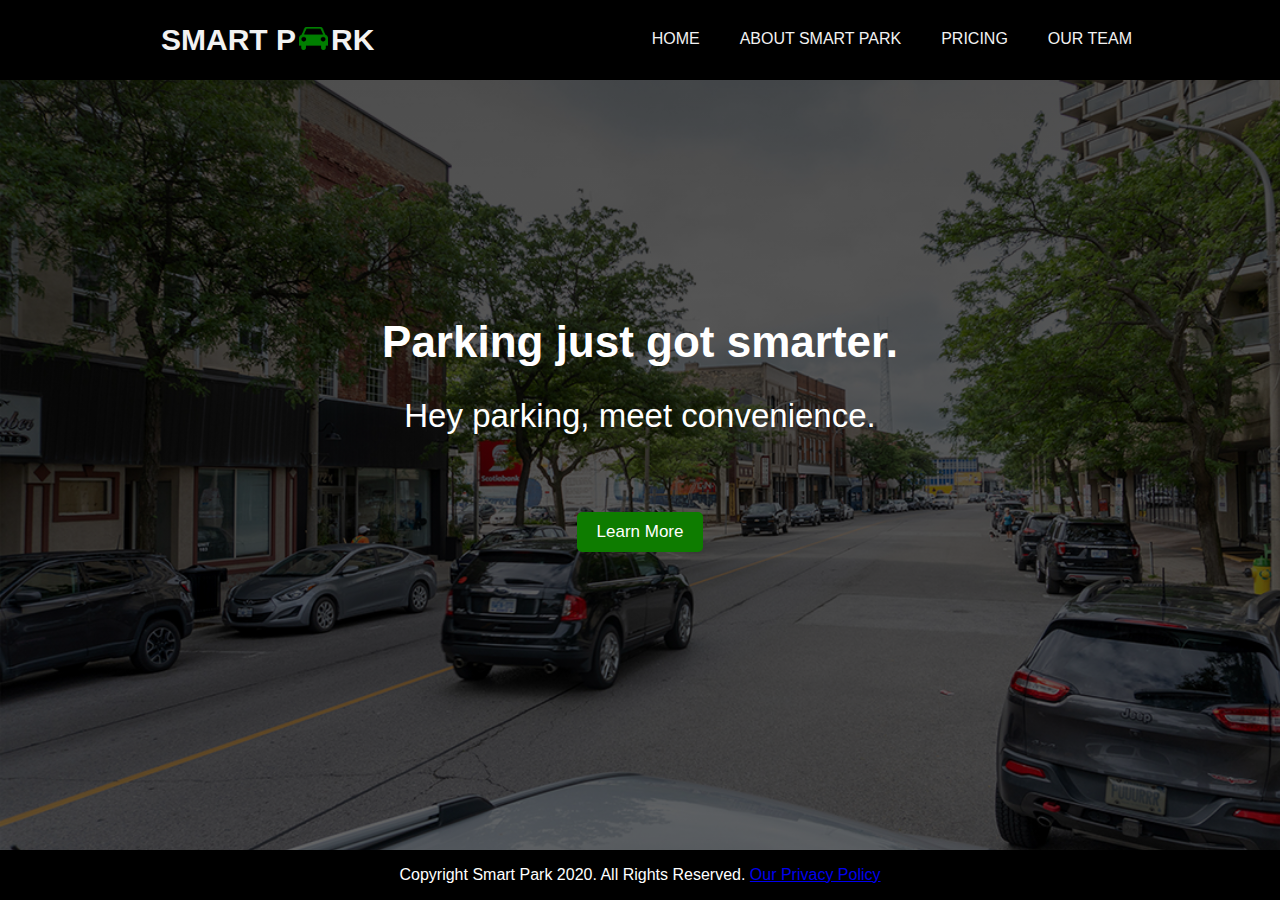
<file: index.html>
<html>

    <head>
        <title>Smart Park</title>
        <link rel="icon" href="REALPNGCAR.png">
        <link rel="stylesheet" type="text/css" href="style.css">

    </head>
    
     <body>

        <div class="nav">
            <div class="container">
                <div id=logo class="logo">
                </div>
                <div id="options" class="options">
                    </div>
            </div>
        </div>


        <div class="text" style="top:35%;">
            <h1>Parking just got smarter.</h1>
            <h2 style="font-weight:300;">Hey parking, meet convenience.</h2>
            <a href="about.html" class="button"><span>Learn More</span></a>
        </div>
         
        <div class="copyright">

            <p>Copyright Smart Park 2020. All Rights Reserved. <a href="privacy.html">Our Privacy Policy</a></p>

         </div>        


        <script src="main.js"></script>
    </body>
</html>
</file>
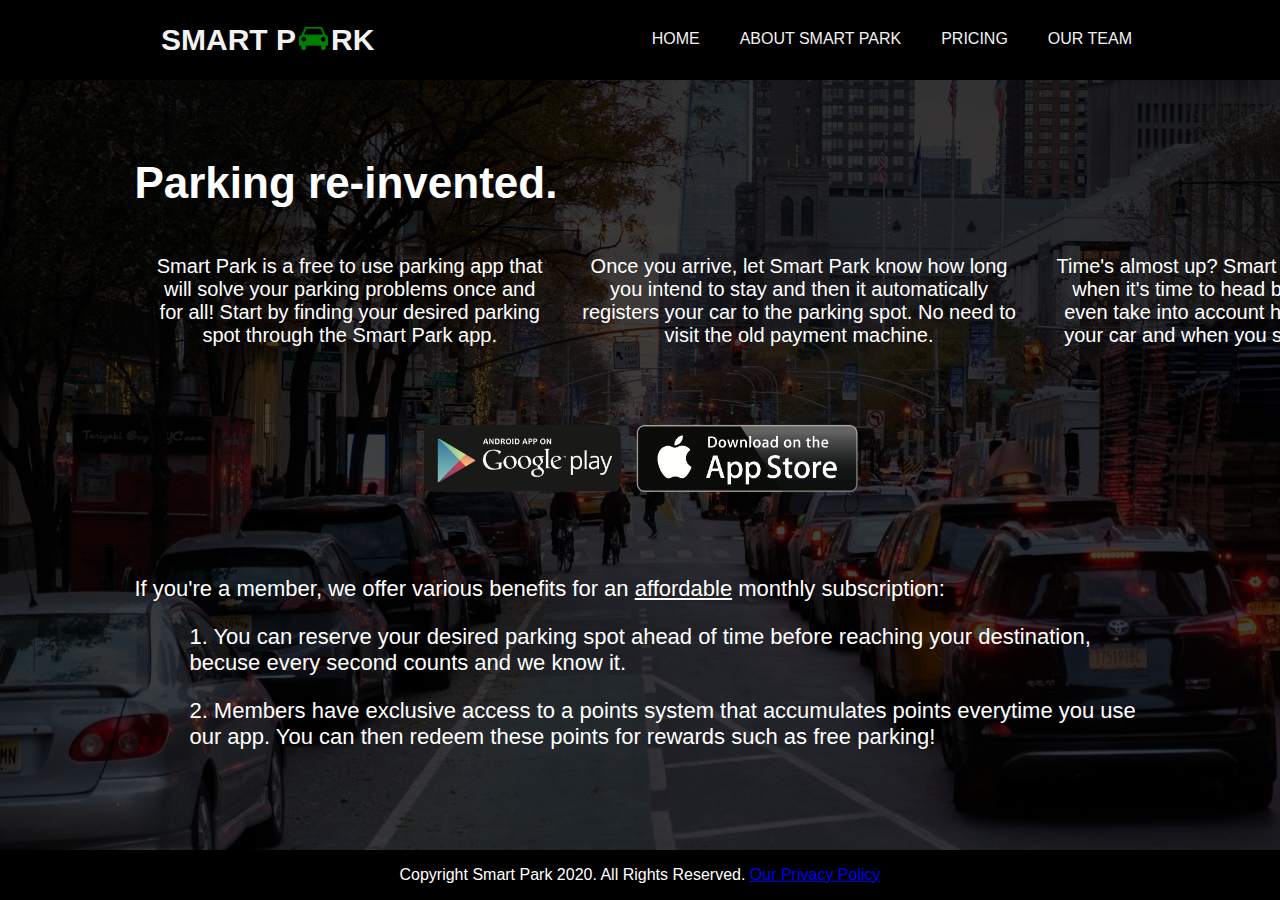
<file: about.html>
<html>

    <head>
        <title>Smart Park</title>
        <link rel="icon" href="REALPNGCAR.png">

        <link rel="stylesheet" type="text/css" href="style.css">

    </head>

    <style>
        body{
            background-image: 
            linear-gradient(0deg, rgba(0,0,0,0.7), rgba(0,0,0,0.8)),
            url("parking7.jpeg");
            background-repeat: no-repeat; 
            background-size: cover;
   
    } 
    </style>
    
     <body>

        <div class="nav">
            <div class="container">
                <div id=logo class="logo">
                </div>
                <div id="options" class="options">
                    </div>
            </div>
        </div>

        <div class="text">
            <div class="about">
                <div class="header">
                    <h1>Parking re-invented.</h1>
                </div>
                <div class="about" style="width:100%;">
                    <table>
                        <th>Smart Park is a <b>free</b> to use parking app that will solve your parking problems once and for all! Start by finding your desired parking spot through the Smart Park app.</th>

                        <th>Once you arrive, let Smart Park know how long you intend to stay and then it <b>automatically registers</b> your car to the parking spot. No need to visit the old payment machine.</th>

                        <th>Time's almost up? Smart Park will <b>remind</b> you when it's time to head back to the car, and even take into account how far you are from your car and when you should start walking.</th>
                    </table>
                </div>

                <img src="apple_store.png" alt="Apple store picture" width="440" height="70" class="about_img">
                
                <p>If you're a member, we offer various <b>benefits</b> for an <b><u>affordable</u> monthly subscription:</b></p>
                <p style="margin-left: 55px;">1. You can <b>reserve</b> your desired parking spot ahead of time <b>before</b> reaching your destination, becuse every second counts and we know it.</p>
                <p style="margin-left: 55px;">2. Members have <b>exclusive</b> access to a points system that accumulates points everytime you use our app. You can then redeem these points for <b>rewards such as free parking!</b></p>
                
            </div>
        </div>
        <div class="copyright">

            <p>Copyright Smart Park 2020. All Rights Reserved. <a href="privacy.html">Our Privacy Policy</a></p>

         </div>

        <script src="main.js"></script>
    </body>
</html>
</file>
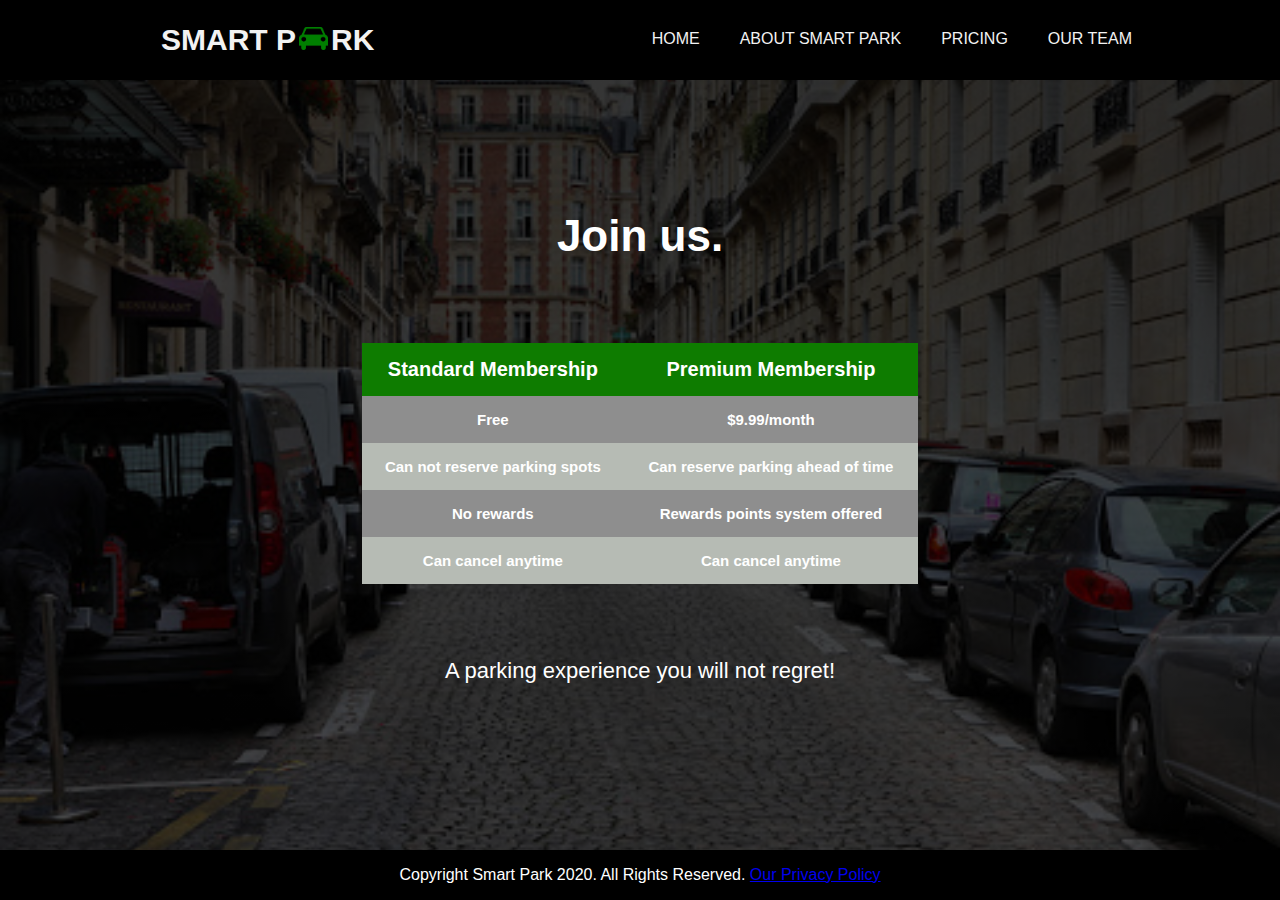
<file: pricing.html>
<html>

    <head>
        <title>Smart Park</title>
        <link rel="icon" href="REALPNGCAR.png">

        <link rel="stylesheet" type="text/css" href="style.css">

    </head>

    <style>
        body{
            background-image: 
            linear-gradient(0deg, rgba(0,0,0,0.7), rgba(0,0,0,0.8)),
            url("parking9.jpeg");
            background-repeat: no-repeat; 
            background-size: cover;
   
    } 
    </style>
    
     <body>

        <div class="nav">
            <div class="container">
                <div id=logo class="logo">
                </div>
                <div id="options" class="options">
                    </div>
            </div>
        </div>

        <div class="text" style="top:23%">
            <div class="about">
                <h1 style="text-align: center;">Join us.</h1>
                <br>
                <br>
                <div class="pricing">
                        <table class="center" style="font-weight: bold;"> 
                                <tr>
                                    <th style="font-weight: bold;">Standard Membership</th>
                                    <th style="font-weight: bold;">Premium Membership</th>
                                </tr>
                                <tr>
                                    <td>Free</td>
                                    <td>$9.99/month</td>
                                </tr>
                                <tr>
                                    <td>Can not reserve parking spots</td>
                                    <td>Can reserve parking ahead of time</td>
                                </tr>
                                <tr>
                                    <td>No rewards</td>
                                    <td>Rewards points system offered</td>
                                </tr>
                                <tr>
                                    <td>Can cancel anytime</td>
                                    <td>Can cancel anytime</td>
                                </tr>
                        </table>
                        
                        <br>
                        <br>
                        <p style="text-align: center;"><b>A parking experience you will not regret!</b></p>
                    </div>
            </div>
        </div>
        <div class="copyright">

            <p>Copyright Smart Park 2020. All Rights Reserved. <a href="privacy.html">Our Privacy Policy</a></p>


         </div>

        <script src="main.js"></script>
    </body>
</html>
</file>
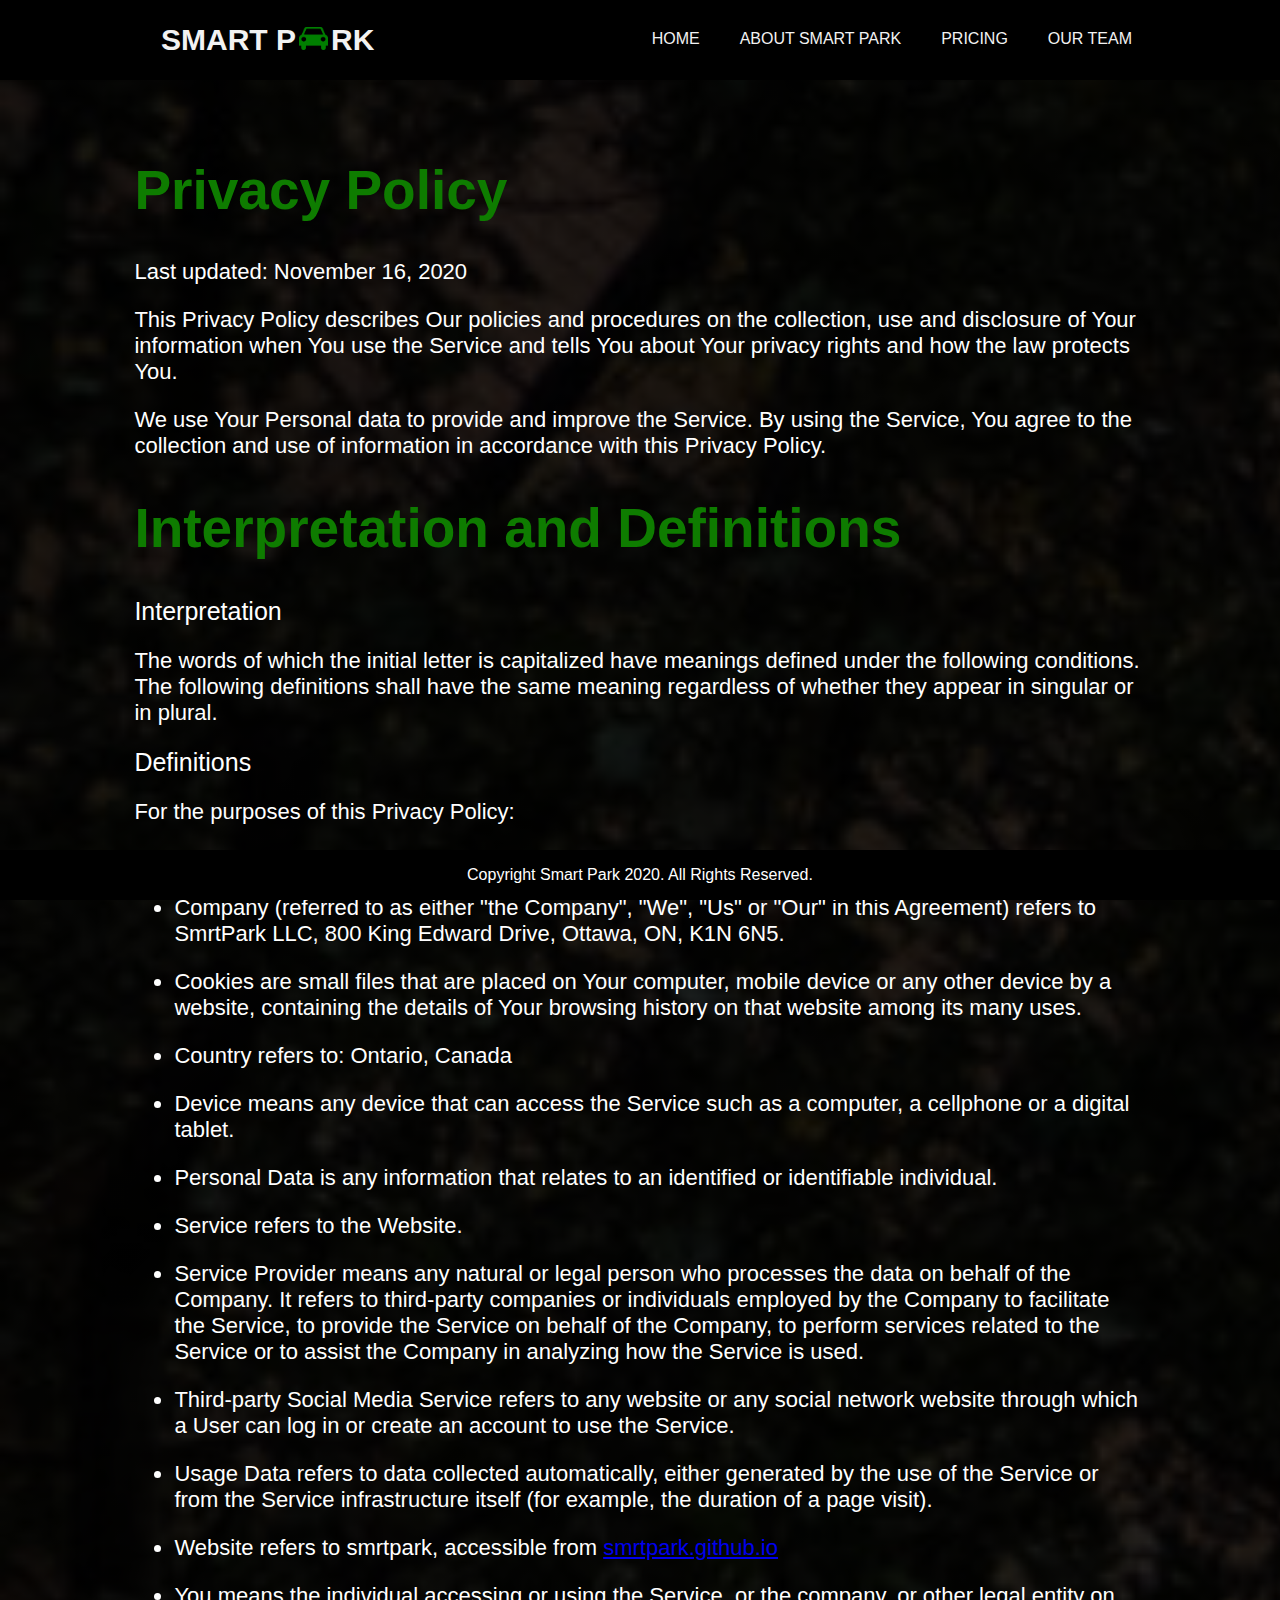
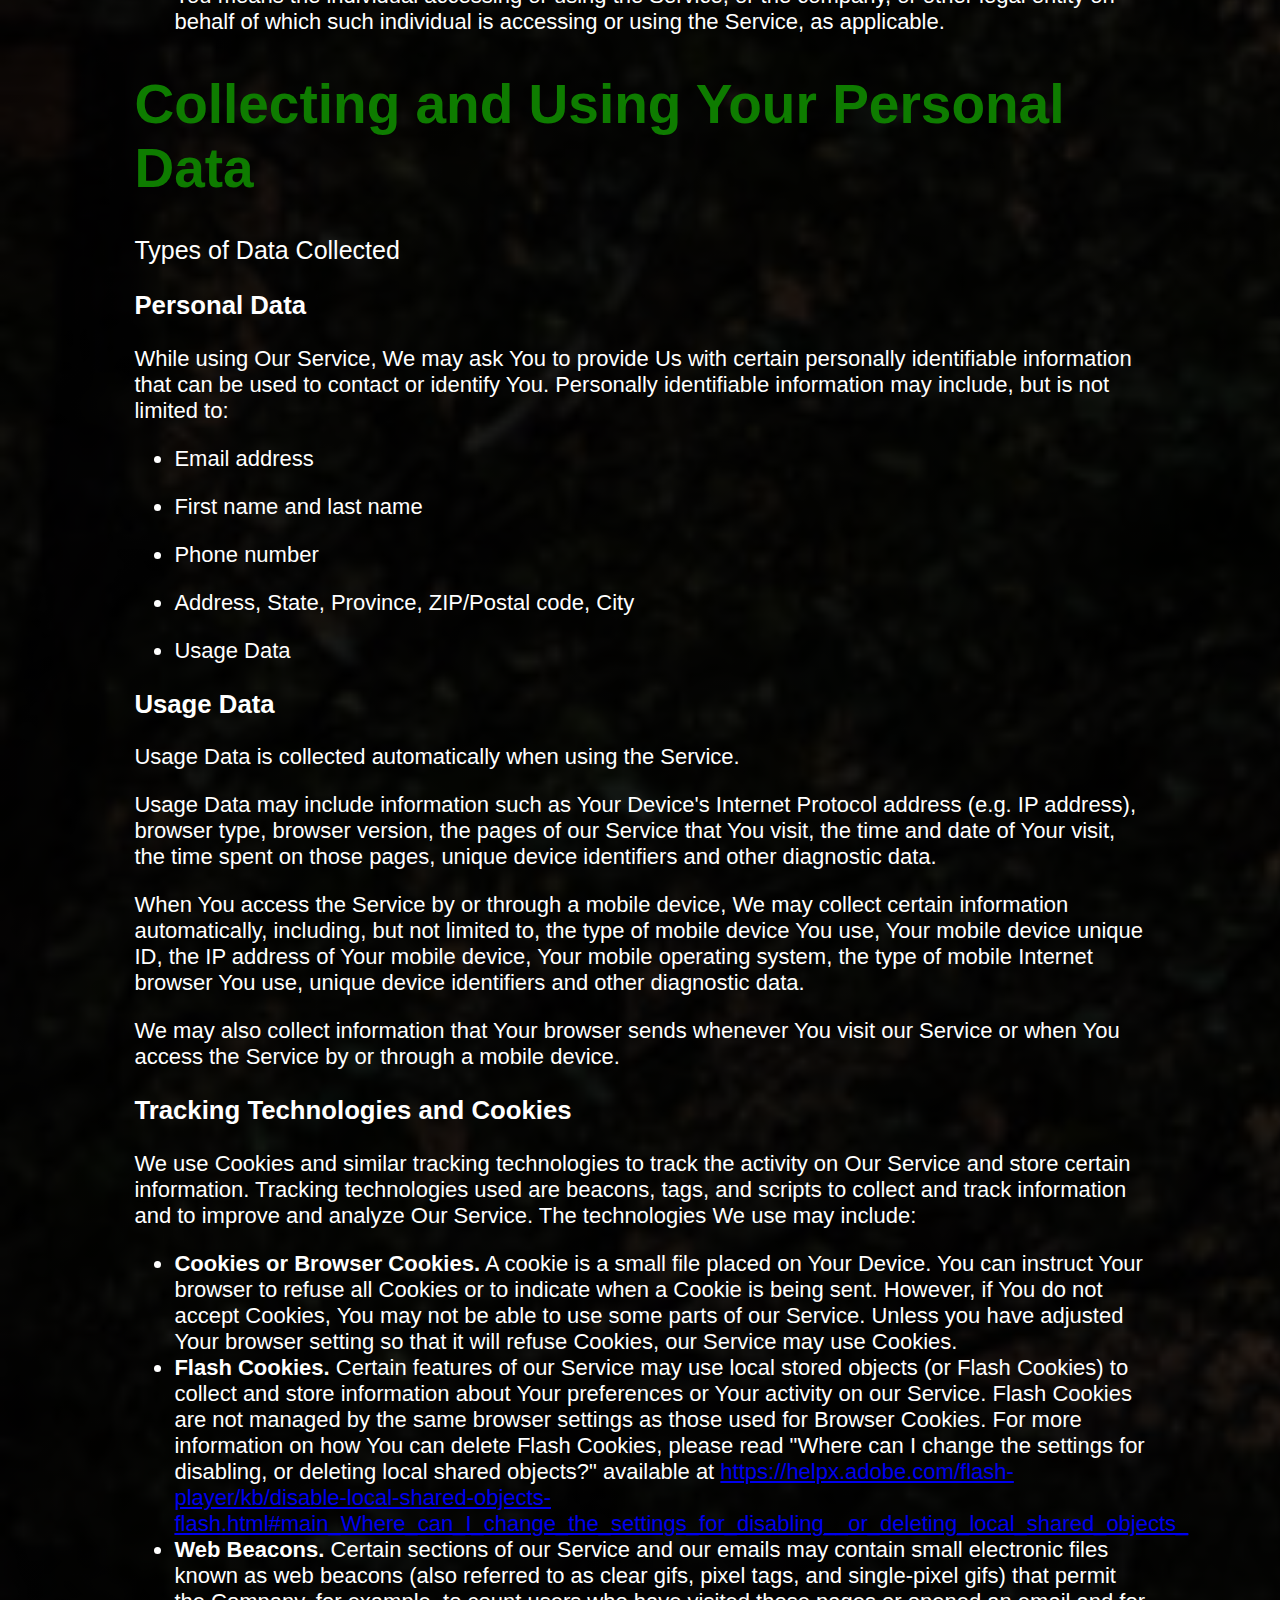
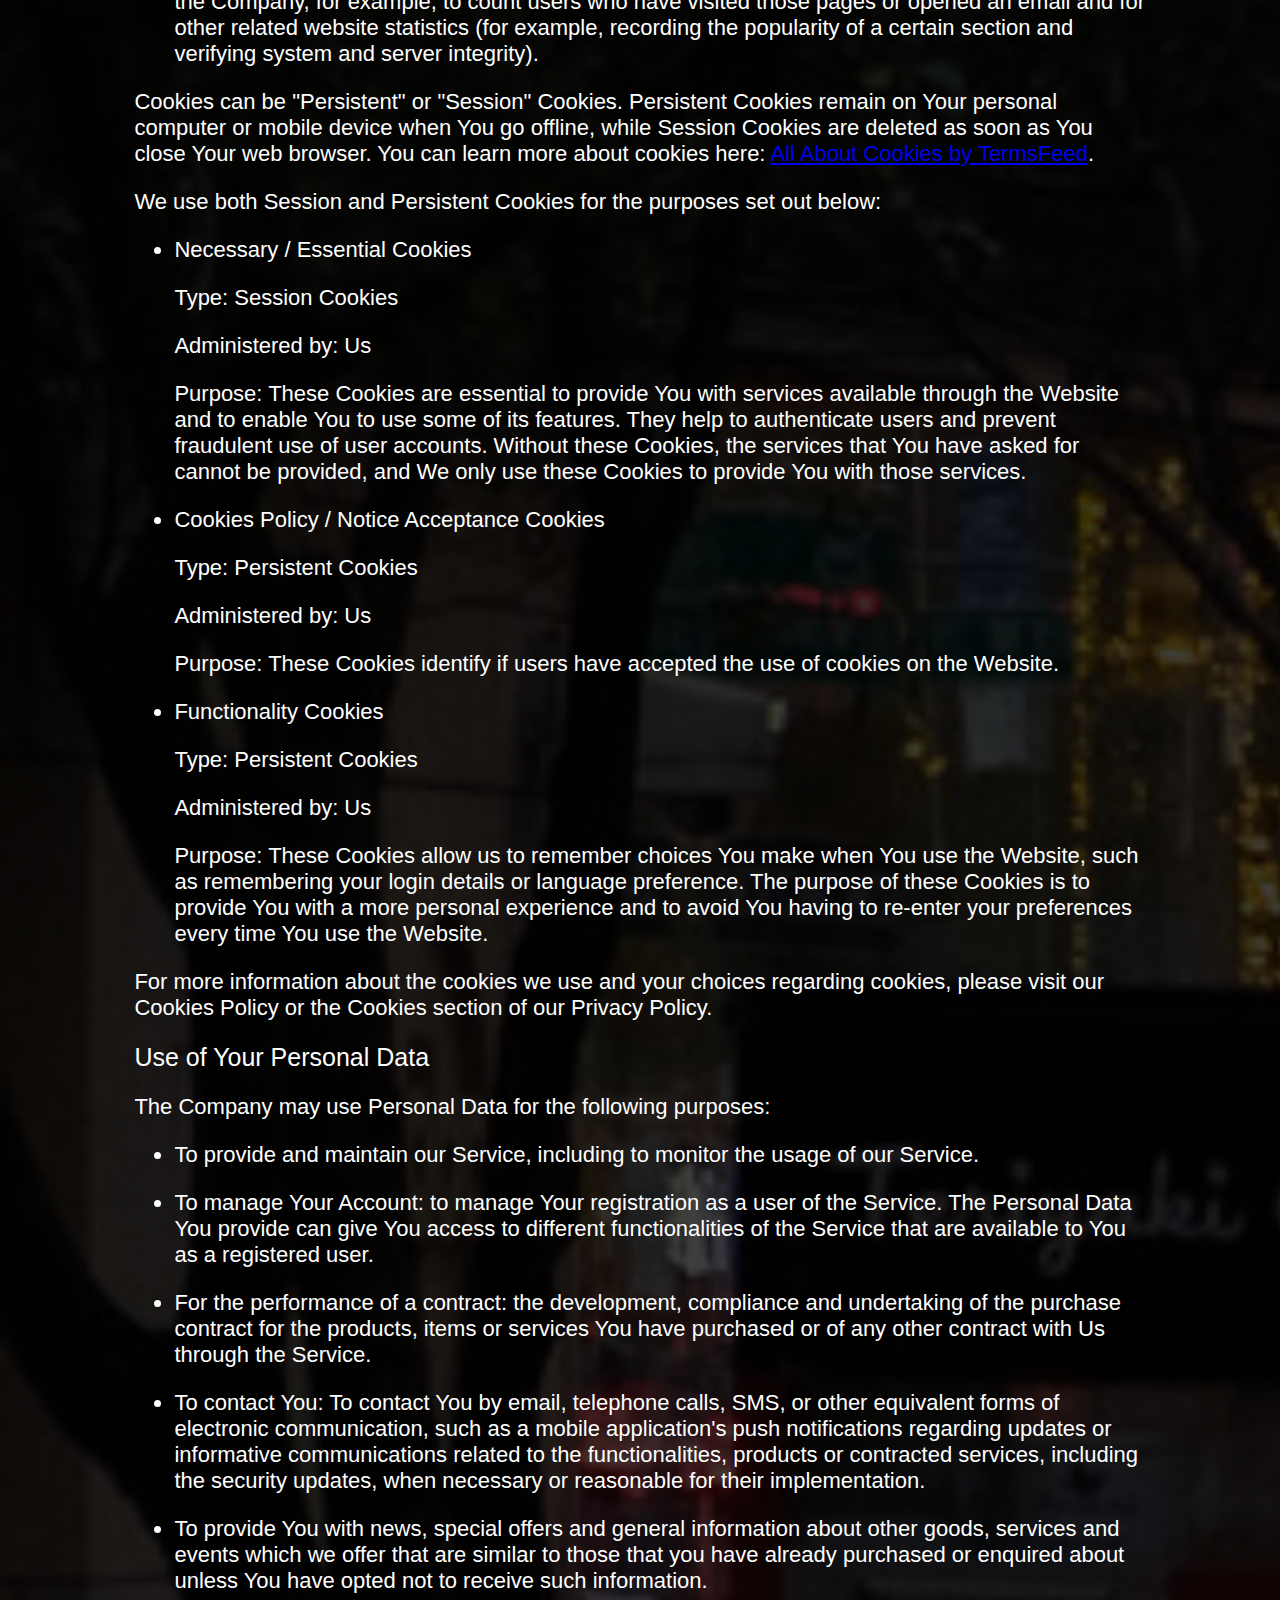
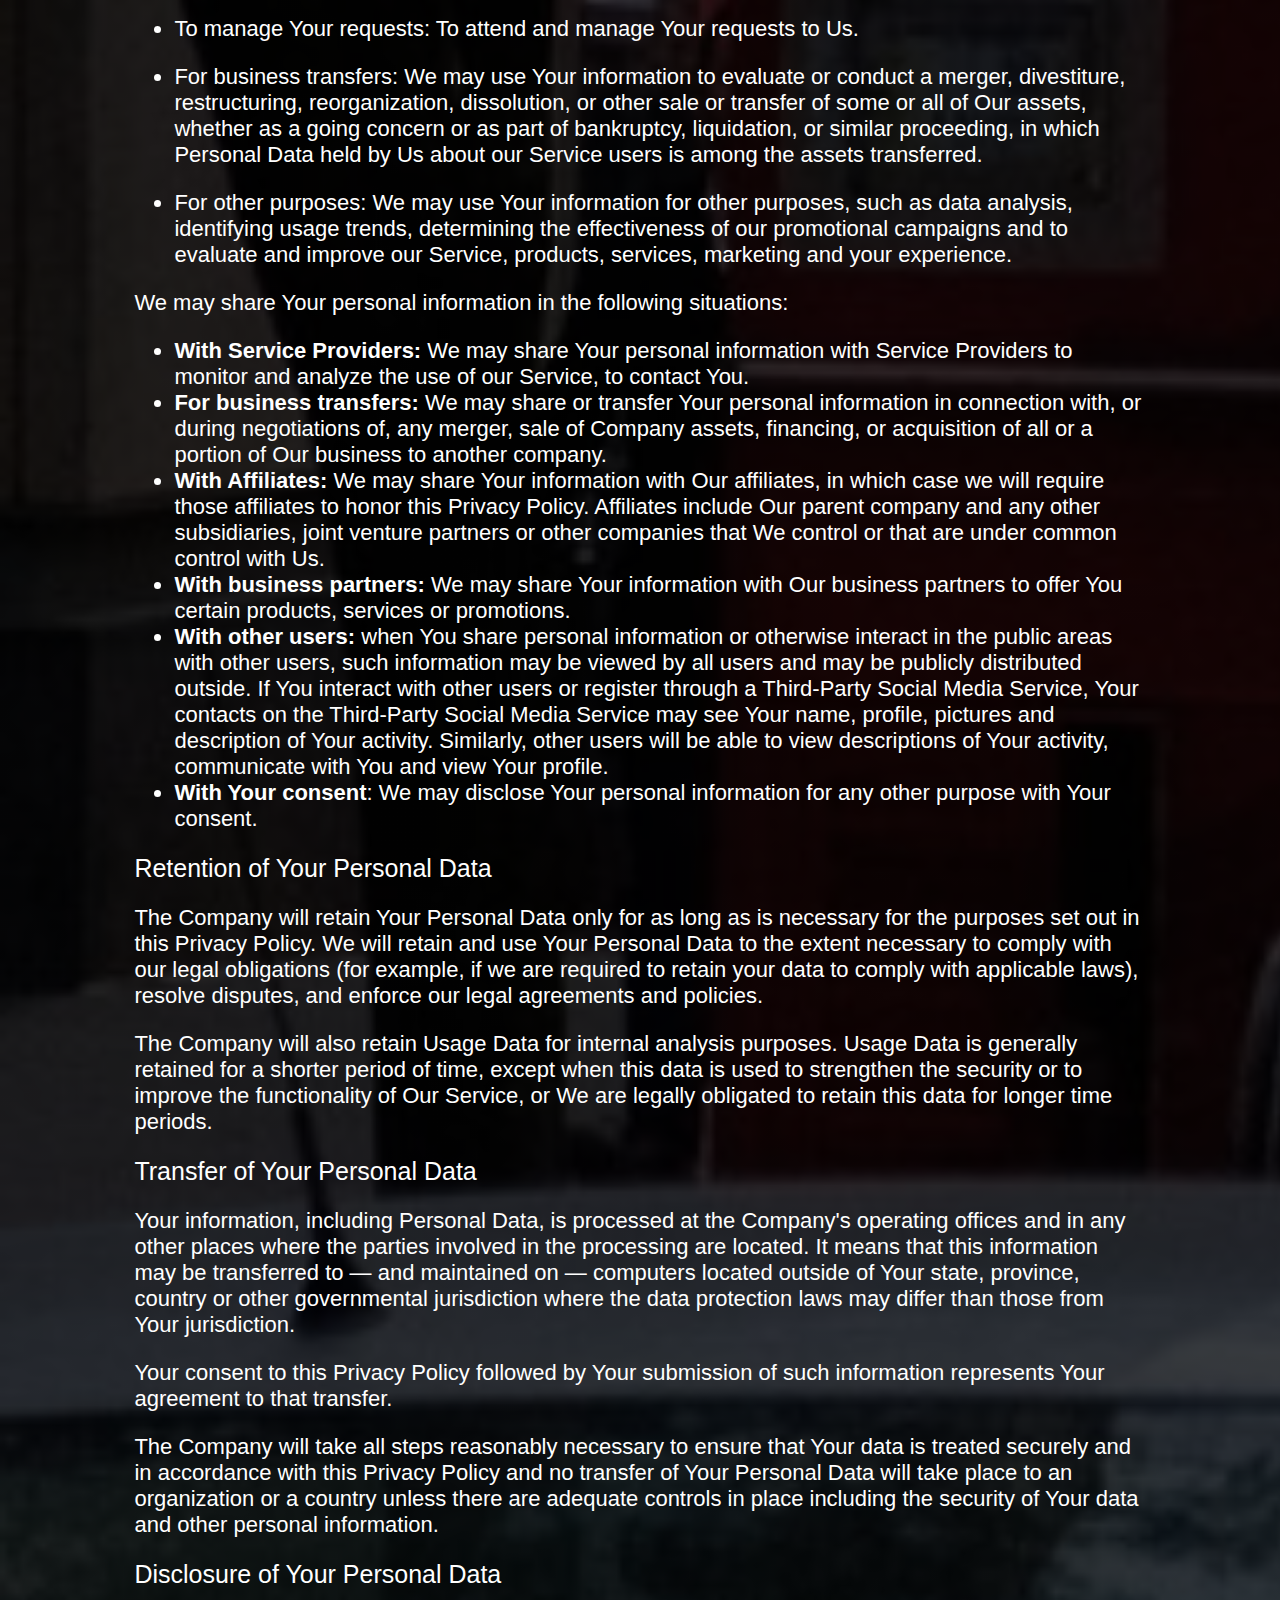
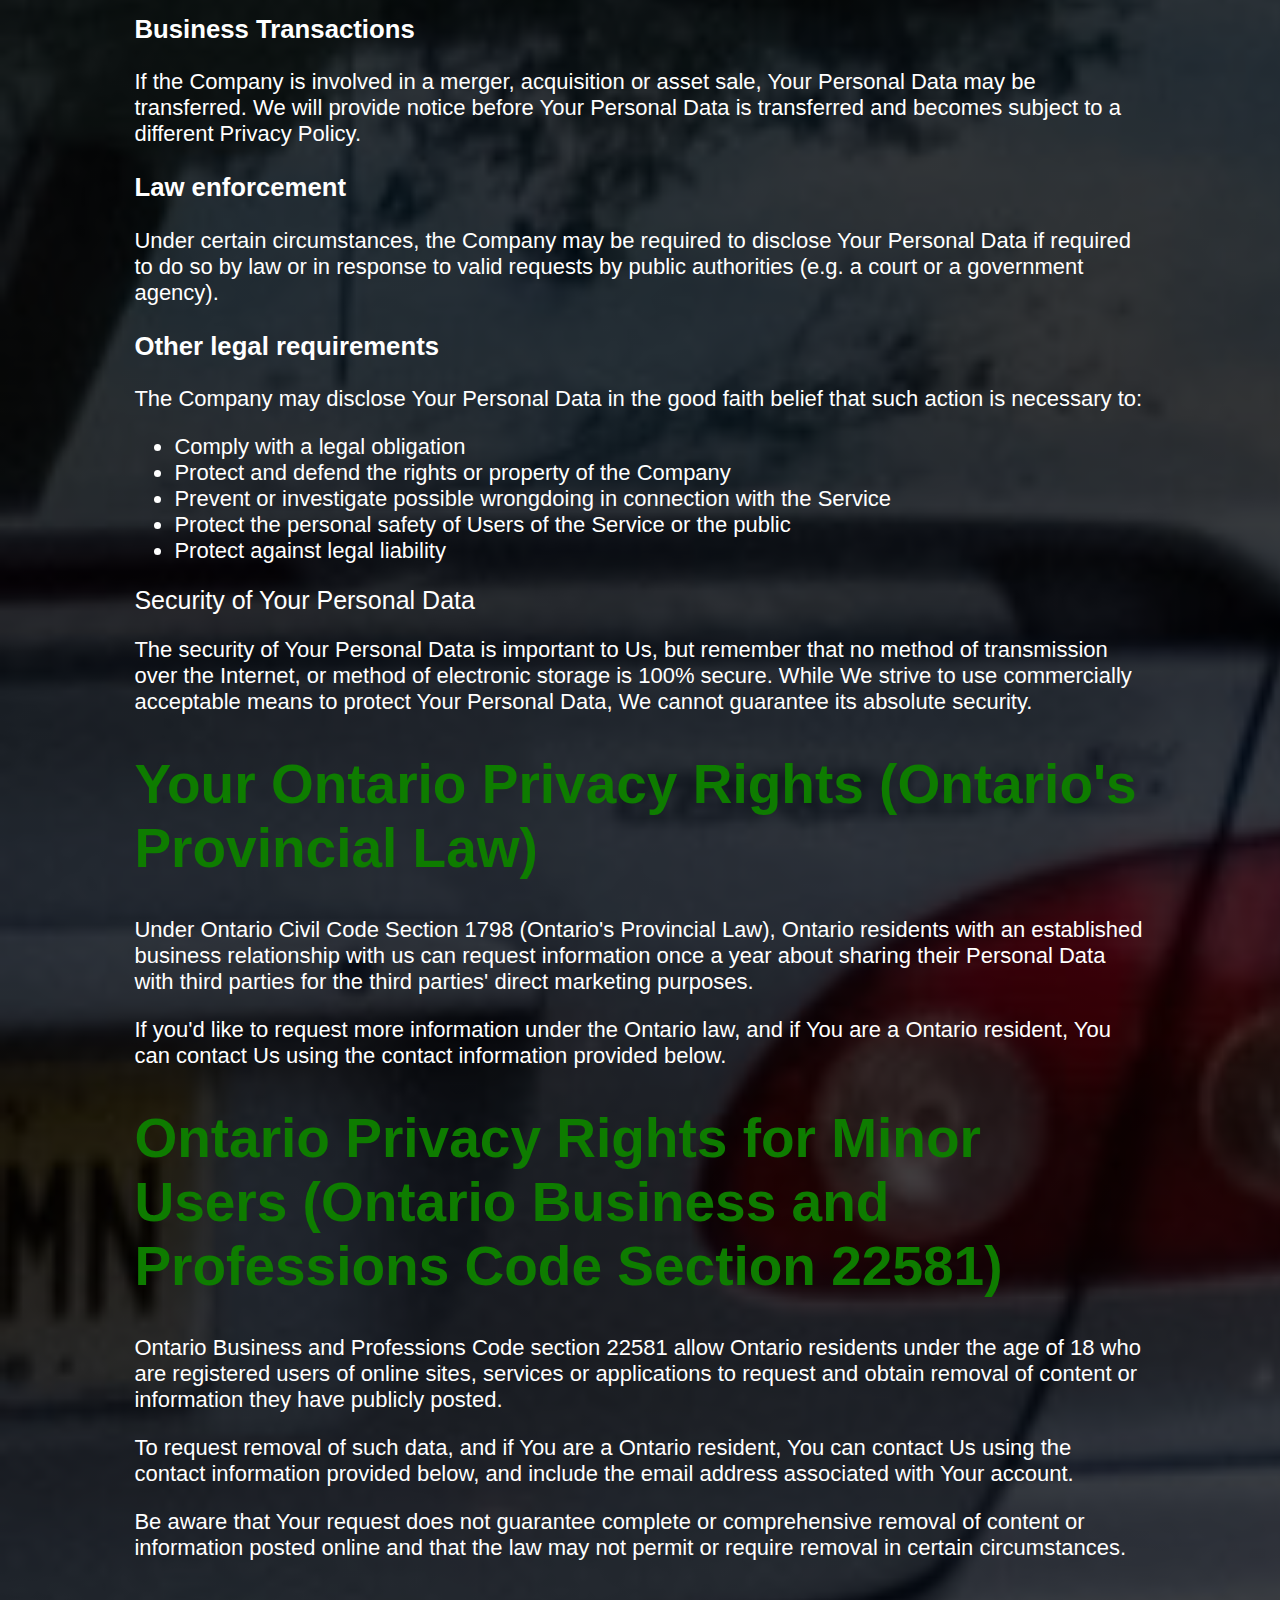
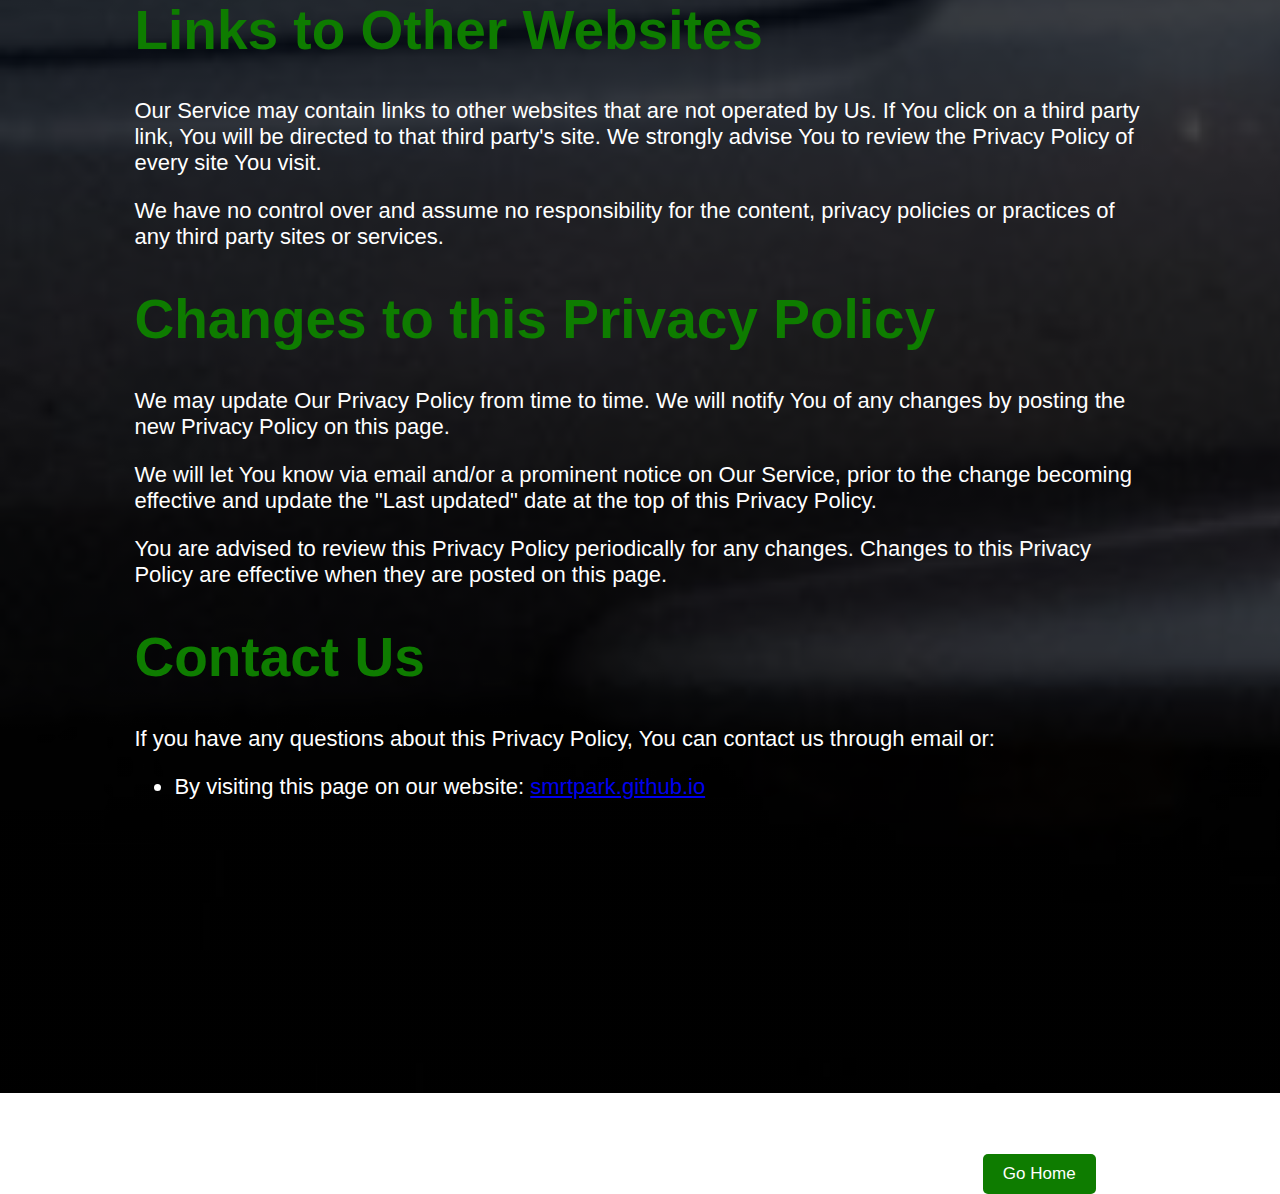
<file: privacy.html>
<html>

    <head>
        <title>Smart Park</title>
        <link rel="icon" href="REALPNGCAR.png">

        <link rel="stylesheet" type="text/css" href="style.css">

    </head>

    <style>
        body {
            background-image: linear-gradient(0deg, rgba(0,0,0,0.7), rgba(0,0,0,0.8)), url("parking7.jpeg");
            background-repeat: no-repeat;
            background-size: cover;
            
        }

   
    } 
    </style>
    
     <body>

        <div class="nav">
            <div class="container">
                <div id=logo class="logo">
                </div>
                <div id="options" class="options">
                    </div>
            </div>
        </div>

        <div class="text">
            <div class="about">
                <div class="priv">
                <table style="width:100%; margin-top: 100px;">
                    <tr>
                        
                        <!-- <td style="text-align:left; width:100%"><h2>At Smart Park, we value your privacy. We use cookies and similar tracking technologies to track the activity on our Team page. We will retain your Personal Data only for as long as is necessary for the purposes set out in this Privacy Policy as long as it complies with legal obligation. Data Usage is mainly retained for internal analysis purposes. Usage Data is important to strengthen our security or to improve the functionality of our product.</h2></td>
                        <br>
                        -->
                        <h1>Privacy Policy</h1>
<p>Last updated: November 16, 2020</p>
<p>This Privacy Policy describes Our policies and procedures on the collection, use and disclosure of Your information when You use the Service and tells You about Your privacy rights and how the law protects You.</p>
<p>We use Your Personal data to provide and improve the Service. By using the Service, You agree to the collection and use of information in accordance with this Privacy Policy.</p>
<h1>Interpretation and Definitions</h1>
<h2>Interpretation</h2>
<p>The words of which the initial letter is capitalized have meanings defined under the following conditions. The following definitions shall have the same meaning regardless of whether they appear in singular or in plural.</p>
<h2>Definitions</h2>
<p>For the purposes of this Privacy Policy:</p>
<ul>
<li>
<p><strong>Account</strong> means a unique account created for You to access our Service or parts of our Service.</p>
</li>
<li>
<p><strong>Company</strong> (referred to as either &quot;the Company&quot;, &quot;We&quot;, &quot;Us&quot; or &quot;Our&quot; in this Agreement) refers to SmrtPark LLC, 800 King Edward Drive, Ottawa, ON, K1N 6N5.</p>
</li>
<li>
<p><strong>Cookies</strong> are small files that are placed on Your computer, mobile device or any other device by a website, containing the details of Your browsing history on that website among its many uses.</p>
</li>
<li>
<p><strong>Country</strong> refers to: Ontario,  Canada</p>
</li>
<li>
<p><strong>Device</strong> means any device that can access the Service such as a computer, a cellphone or a digital tablet.</p>
</li>
<li>
<p><strong>Personal Data</strong> is any information that relates to an identified or identifiable individual.</p>
</li>
<li>
<p><strong>Service</strong> refers to the Website.</p>
</li>
<li>
<p><strong>Service Provider</strong> means any natural or legal person who processes the data on behalf of the Company. It refers to third-party companies or individuals employed by the Company to facilitate the Service, to provide the Service on behalf of the Company, to perform services related to the Service or to assist the Company in analyzing how the Service is used.</p>
</li>
<li>
<p><strong>Third-party Social Media Service</strong> refers to any website or any social network website through which a User can log in or create an account to use the Service.</p>
</li>
<li>
<p><strong>Usage Data</strong> refers to data collected automatically, either generated by the use of the Service or from the Service infrastructure itself (for example, the duration of a page visit).</p>
</li>
<li>
<p><strong>Website</strong> refers to smrtpark, accessible from <a href="smrtpark.github.io" rel="external nofollow noopener" target="_blank">smrtpark.github.io</a></p>
</li>
<li>
<p><strong>You</strong> means the individual accessing or using the Service, or the company, or other legal entity on behalf of which such individual is accessing or using the Service, as applicable.</p>
</li>
</ul>
<h1>Collecting and Using Your Personal Data</h1>
<h2>Types of Data Collected</h2>
<h3>Personal Data</h3>
<p>While using Our Service, We may ask You to provide Us with certain personally identifiable information that can be used to contact or identify You. Personally identifiable information may include, but is not limited to:</p>
<ul>
<li>
<p>Email address</p>
</li>
<li>
<p>First name and last name</p>
</li>
<li>
<p>Phone number</p>
</li>
<li>
<p>Address, State, Province, ZIP/Postal code, City</p>
</li>
<li>
<p>Usage Data</p>
</li>
</ul>
<h3>Usage Data</h3>
<p>Usage Data is collected automatically when using the Service.</p>
<p>Usage Data may include information such as Your Device's Internet Protocol address (e.g. IP address), browser type, browser version, the pages of our Service that You visit, the time and date of Your visit, the time spent on those pages, unique device identifiers and other diagnostic data.</p>
<p>When You access the Service by or through a mobile device, We may collect certain information automatically, including, but not limited to, the type of mobile device You use, Your mobile device unique ID, the IP address of Your mobile device, Your mobile operating system, the type of mobile Internet browser You use, unique device identifiers and other diagnostic data.</p>
<p>We may also collect information that Your browser sends whenever You visit our Service or when You access the Service by or through a mobile device.</p>
<h3>Tracking Technologies and Cookies</h3>
<p>We use Cookies and similar tracking technologies to track the activity on Our Service and store certain information. Tracking technologies used are beacons, tags, and scripts to collect and track information and to improve and analyze Our Service. The technologies We use may include:</p>
<ul>
<li><strong>Cookies or Browser Cookies.</strong> A cookie is a small file placed on Your Device. You can instruct Your browser to refuse all Cookies or to indicate when a Cookie is being sent. However, if You do not accept Cookies, You may not be able to use some parts of our Service. Unless you have adjusted Your browser setting so that it will refuse Cookies, our Service may use Cookies.</li>
<li><strong>Flash Cookies.</strong> Certain features of our Service may use local stored objects (or Flash Cookies) to collect and store information about Your preferences or Your activity on our Service. Flash Cookies are not managed by the same browser settings as those used for Browser Cookies. For more information on how You can delete Flash Cookies, please read &quot;Where can I change the settings for disabling, or deleting local shared objects?&quot; available at <a href="https://helpx.adobe.com/flash-player/kb/disable-local-shared-objects-flash.html#main_Where_can_I_change_the_settings_for_disabling__or_deleting_local_shared_objects_" rel="external nofollow noopener" target="_blank">https://helpx.adobe.com/flash-player/kb/disable-local-shared-objects-flash.html#main_Where_can_I_change_the_settings_for_disabling__or_deleting_local_shared_objects_</a></li>
<li><strong>Web Beacons.</strong> Certain sections of our Service and our emails may contain small electronic files known as web beacons (also referred to as clear gifs, pixel tags, and single-pixel gifs) that permit the Company, for example, to count users who have visited those pages or opened an email and for other related website statistics (for example, recording the popularity of a certain section and verifying system and server integrity).</li>
</ul>
<p>Cookies can be &quot;Persistent&quot; or &quot;Session&quot; Cookies. Persistent Cookies remain on Your personal computer or mobile device when You go offline, while Session Cookies are deleted as soon as You close Your web browser. You can learn more about cookies here: <a href="https://www.termsfeed.com/blog/cookies/" target="_blank">All About Cookies by TermsFeed</a>.</p>
<p>We use both Session and Persistent Cookies for the purposes set out below:</p>
<ul>
<li>
<p><strong>Necessary / Essential Cookies</strong></p>
<p>Type: Session Cookies</p>
<p>Administered by: Us</p>
<p>Purpose: These Cookies are essential to provide You with services available through the Website and to enable You to use some of its features. They help to authenticate users and prevent fraudulent use of user accounts. Without these Cookies, the services that You have asked for cannot be provided, and We only use these Cookies to provide You with those services.</p>
</li>
<li>
<p><strong>Cookies Policy / Notice Acceptance Cookies</strong></p>
<p>Type: Persistent Cookies</p>
<p>Administered by: Us</p>
<p>Purpose: These Cookies identify if users have accepted the use of cookies on the Website.</p>
</li>
<li>
<p><strong>Functionality Cookies</strong></p>
<p>Type: Persistent Cookies</p>
<p>Administered by: Us</p>
<p>Purpose: These Cookies allow us to remember choices You make when You use the Website, such as remembering your login details or language preference. The purpose of these Cookies is to provide You with a more personal experience and to avoid You having to re-enter your preferences every time You use the Website.</p>
</li>
</ul>
<p>For more information about the cookies we use and your choices regarding cookies, please visit our Cookies Policy or the Cookies section of our Privacy Policy.</p>
<h2>Use of Your Personal Data</h2>
<p>The Company may use Personal Data for the following purposes:</p>
<ul>
<li>
<p><strong>To provide and maintain our Service</strong>, including to monitor the usage of our Service.</p>
</li>
<li>
<p><strong>To manage Your Account:</strong> to manage Your registration as a user of the Service. The Personal Data You provide can give You access to different functionalities of the Service that are available to You as a registered user.</p>
</li>
<li>
<p><strong>For the performance of a contract:</strong> the development, compliance and undertaking of the purchase contract for the products, items or services You have purchased or of any other contract with Us through the Service.</p>
</li>
<li>
<p><strong>To contact You:</strong> To contact You by email, telephone calls, SMS, or other equivalent forms of electronic communication, such as a mobile application's push notifications regarding updates or informative communications related to the functionalities, products or contracted services, including the security updates, when necessary or reasonable for their implementation.</p>
</li>
<li>
<p><strong>To provide You</strong> with news, special offers and general information about other goods, services and events which we offer that are similar to those that you have already purchased or enquired about unless You have opted not to receive such information.</p>
</li>
<li>
<p><strong>To manage Your requests:</strong> To attend and manage Your requests to Us.</p>
</li>
<li>
<p><strong>For business transfers:</strong> We may use Your information to evaluate or conduct a merger, divestiture, restructuring, reorganization, dissolution, or other sale or transfer of some or all of Our assets, whether as a going concern or as part of bankruptcy, liquidation, or similar proceeding, in which Personal Data held by Us about our Service users is among the assets transferred.</p>
</li>
<li>
<p><strong>For other purposes</strong>: We may use Your information for other purposes, such as data analysis, identifying usage trends, determining the effectiveness of our promotional campaigns and to evaluate and improve our Service, products, services, marketing and your experience.</p>
</li>
</ul>
<p>We may share Your personal information in the following situations:</p>
<ul>
<li><strong>With Service Providers:</strong> We may share Your personal information with Service Providers to monitor and analyze the use of our Service,  to contact You.</li>
<li><strong>For business transfers:</strong> We may share or transfer Your personal information in connection with, or during negotiations of, any merger, sale of Company assets, financing, or acquisition of all or a portion of Our business to another company.</li>
<li><strong>With Affiliates:</strong> We may share Your information with Our affiliates, in which case we will require those affiliates to honor this Privacy Policy. Affiliates include Our parent company and any other subsidiaries, joint venture partners or other companies that We control or that are under common control with Us.</li>
<li><strong>With business partners:</strong> We may share Your information with Our business partners to offer You certain products, services or promotions.</li>
<li><strong>With other users:</strong> when You share personal information or otherwise interact in the public areas with other users, such information may be viewed by all users and may be publicly distributed outside. If You interact with other users or register through a Third-Party Social Media Service, Your contacts on the Third-Party Social Media Service may see Your name, profile, pictures and description of Your activity. Similarly, other users will be able to view descriptions of Your activity, communicate with You and view Your profile.</li>
<li><strong>With Your consent</strong>: We may disclose Your personal information for any other purpose with Your consent.</li>
</ul>
<h2>Retention of Your Personal Data</h2>
<p>The Company will retain Your Personal Data only for as long as is necessary for the purposes set out in this Privacy Policy. We will retain and use Your Personal Data to the extent necessary to comply with our legal obligations (for example, if we are required to retain your data to comply with applicable laws), resolve disputes, and enforce our legal agreements and policies.</p>
<p>The Company will also retain Usage Data for internal analysis purposes. Usage Data is generally retained for a shorter period of time, except when this data is used to strengthen the security or to improve the functionality of Our Service, or We are legally obligated to retain this data for longer time periods.</p>
<h2>Transfer of Your Personal Data</h2>
<p>Your information, including Personal Data, is processed at the Company's operating offices and in any other places where the parties involved in the processing are located. It means that this information may be transferred to — and maintained on — computers located outside of Your state, province, country or other governmental jurisdiction where the data protection laws may differ than those from Your jurisdiction.</p>
<p>Your consent to this Privacy Policy followed by Your submission of such information represents Your agreement to that transfer.</p>
<p>The Company will take all steps reasonably necessary to ensure that Your data is treated securely and in accordance with this Privacy Policy and no transfer of Your Personal Data will take place to an organization or a country unless there are adequate controls in place including the security of Your data and other personal information.</p>
<h2>Disclosure of Your Personal Data</h2>
<h3>Business Transactions</h3>
<p>If the Company is involved in a merger, acquisition or asset sale, Your Personal Data may be transferred. We will provide notice before Your Personal Data is transferred and becomes subject to a different Privacy Policy.</p>
<h3>Law enforcement</h3>
<p>Under certain circumstances, the Company may be required to disclose Your Personal Data if required to do so by law or in response to valid requests by public authorities (e.g. a court or a government agency).</p>
<h3>Other legal requirements</h3>
<p>The Company may disclose Your Personal Data in the good faith belief that such action is necessary to:</p>
<ul>
<li>Comply with a legal obligation</li>
<li>Protect and defend the rights or property of the Company</li>
<li>Prevent or investigate possible wrongdoing in connection with the Service</li>
<li>Protect the personal safety of Users of the Service or the public</li>
<li>Protect against legal liability</li>
</ul>
<h2>Security of Your Personal Data</h2>
<p>The security of Your Personal Data is important to Us, but remember that no method of transmission over the Internet, or method of electronic storage is 100% secure. While We strive to use commercially acceptable means to protect Your Personal Data, We cannot guarantee its absolute security.</p>
<h1>Your Ontario Privacy Rights (Ontario's Provincial Law)</h1>
<p>Under Ontario Civil Code Section 1798 (Ontario's Provincial Law), Ontario residents with an established business relationship with us can request information once a year about sharing their Personal Data with third parties for the third parties' direct marketing purposes.</p>
<p>If you'd like to request more information under the Ontario law, and if You are a Ontario resident, You can contact Us using the contact information provided below.</p>
<h1>Ontario Privacy Rights for Minor Users (Ontario Business and Professions Code Section 22581)</h1>
<p>Ontario Business and Professions Code section 22581 allow Ontario residents under the age of 18 who are registered users of online sites, services or applications to request and obtain removal of content or information they have publicly posted.</p>
<p>To request removal of such data, and if You are a Ontario resident, You can contact Us using the contact information provided below, and include the email address associated with Your account.</p>
<p>Be aware that Your request does not guarantee complete or comprehensive removal of content or information posted online and that the law may not permit or require removal in certain circumstances.</p>
<h1>Links to Other Websites</h1>
<p>Our Service may contain links to other websites that are not operated by Us. If You click on a third party link, You will be directed to that third party's site. We strongly advise You to review the Privacy Policy of every site You visit.</p>
<p>We have no control over and assume no responsibility for the content, privacy policies or practices of any third party sites or services.</p>
<h1>Changes to this Privacy Policy</h1>
<p>We may update Our Privacy Policy from time to time. We will notify You of any changes by posting the new Privacy Policy on this page.</p>
<p>We will let You know via email and/or a prominent notice on Our Service, prior to the change becoming effective and update the &quot;Last updated&quot; date at the top of this Privacy Policy.</p>
<p>You are advised to review this Privacy Policy periodically for any changes. Changes to this Privacy Policy are effective when they are posted on this page.</p>
<h1>Contact Us</h1>
<p>If you have any questions about this Privacy Policy, You can contact us through email or:</p>
<ul>
<li>By visiting this page on our website: <a href="smrtpark.github.io">smrtpark.github.io</a></li>
</ul>
                        <br>

                       
                    </tr>
                </table>
                </div>

                <br>
                <br>
                <br>
                <br>
                <br>
                <br>
                
                <a href="index.html" class="button"><span>Go Home</span></a>
            </div>
        </div>

        <div class="copyright">

            <p>Copyright Smart Park 2020. All Rights Reserved.</p>

        </div>

       

        <script src="main.js"></script>
    </body>
</html>
</file>
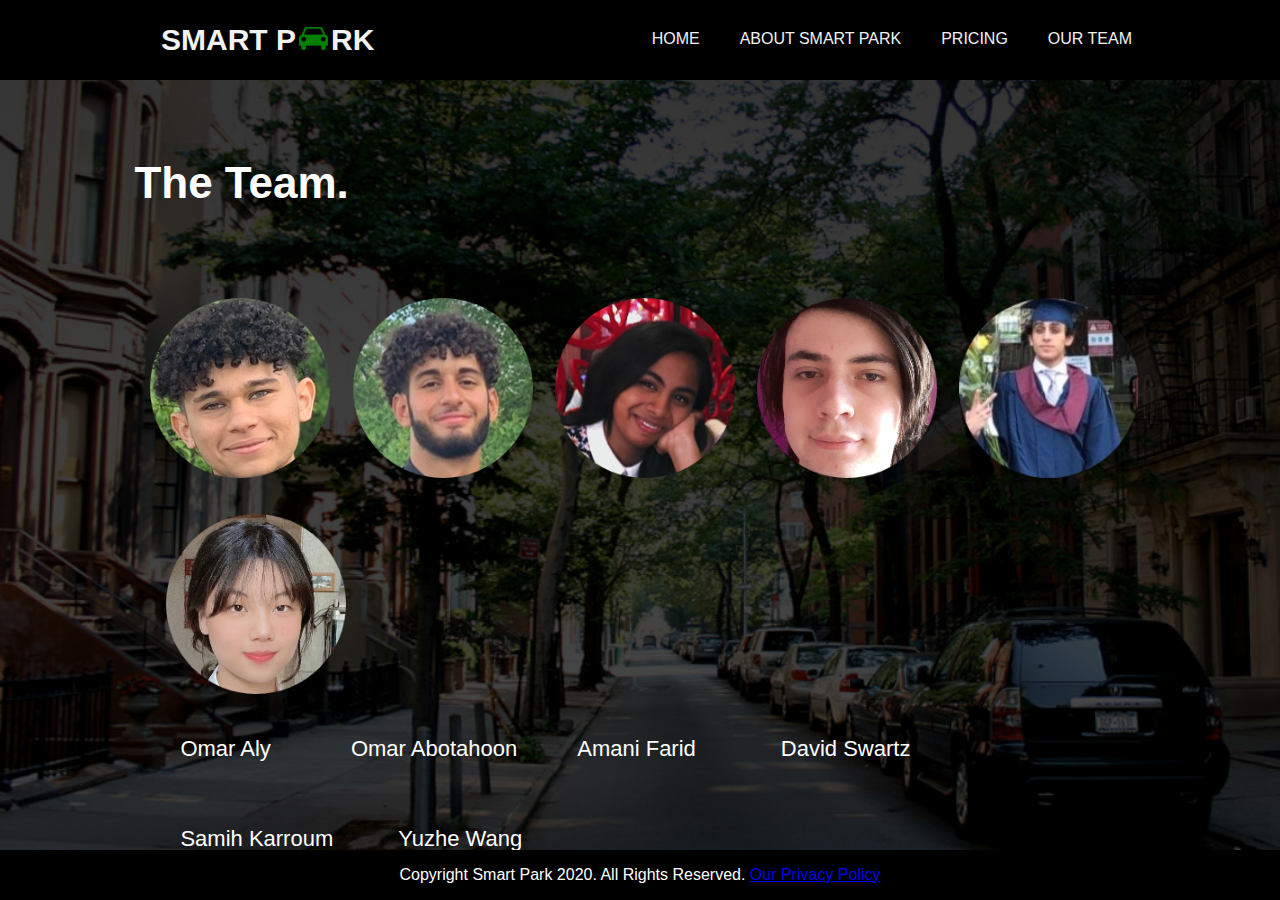
<file: team.html>
<html>

    <head>
        <title>Smart Park</title>
        <link rel="icon" href="REALPNGCAR.png">

        <link rel="stylesheet" type="text/css" href="style.css">

    </head>

    <style>
        body{
            background-image: 
            linear-gradient(0deg, rgba(0,0,0,0.7), rgba(0,0,0,0.8)),
            url("parking6jpeg.jpg");
            background-repeat: no-repeat; 
            background-size: cover;
   
    } 
    </style>
    
     <body>

        <div class="nav">
            <div class="container">
                <div id="logo" class="logo">
                </div>
                <div id="options" class="options">
                    </div>
            </div>
        </div>

        <div class="text">
            <div class="about">
                <h1>The Team.</h1>
                    <div class="members">
                    <img src="Team_Pictures/OmarAlyCircle.png" width="180px" >
                    <img src="Team_Pictures/OmarAboCircle.png" width="180px" class="members"/>
                    <img src="Team_Pictures/AmaniCircle.png" width="180px"class="members"/>
                    <img src="Team_Pictures/DavidCircle.png" width="180px" class="members"/>
                    <img src="Team_Pictures/SamihCircle.png" width="180px" class="members" height="180px"/>
                    <img src="Team_Pictures/YuzheCircle.png" width="180px" class="members"/>
                    <div class="caption">
                    <p style="padding-right: 50px;">Omar Aly</p><p>Omar Abotahoon</p><p style="padding-left: 25px; padding-right: 55px;">Amani Farid</p><p>David Swartz</p><p>Samih Karroum</p><p>Yuzhe Wang</p>
                
                    </div>
            </div>
        </div>

        <div class="copyright">

            <p style="font-weight: 400; font-size: 16px;">Copyright Smart Park 2020. All Rights Reserved. <a href="privacy.html">Our Privacy Policy</a></p>
        

         </div>
        <script src="main.js"></script>
    </body>
</html>
</file>
<file: style.css>
/* background */

body{
  background-image: 
   linear-gradient(0deg, rgba(0,0,0,0.6), rgba(0,0,0,0.7)),
   url("parking4.jpeg");
   background-repeat: no-repeat;
   background-size: cover;
   
} 
/* body of webpage */
.text{
   text-align: center;
   font-size: 22px;
   color: white;
   font-family: 'Open Sans', sans-serif;
   font-weight: 500;
   position:relative;
   top: 17%;
} 

.container{
   width: 80%;
   margin: 0 auto;
}

/* navigation bar */
.nav {
   background-color: black;
   overflow: hidden;
   position: fixed;
   top: 0;
   left: 0;
   width: 100%;
   z-index: 500;

}

.nav a{
   float: right;
   color: #f2f2f2;
   text-decoration: none;
   font-family: 'Open Sans', sans-serif;
   font-weight: 600;
   transition: 0.5s;

}
.nav .options a{
   float: right;
   color: #f2f2f2;
   text-decoration: none;
   font-family: 'Open Sans', sans-serif;
   font-weight: 500;
   padding: 30px 20px;

}
.nav .logo{
   float: left;
   color: white;
   position: relative;
   font-family: 'Open Sans', sans-serif;
   padding: 0 10px;
}



.nav a:hover {
   color: rgb(14, 124, 0);
   text-underline-position: auto;
   transition: 0.5s;
}

.nav a:hover {
   color: rgb(14, 124, 0);
   text-underline-position: auto;
   transition: 0.5s;
}

/* button on the main and privacy page for easier navigation */

.button {
   display:inline-block;
   background:rgb(14,124,0);
   padding:10px 20px;
   border-radius:5px;
   text-decoration:none;
   color:white;
   text-align: center;
   margin: 50px;
   font-size: 17px;

}

.button span {
   cursor: pointer;
   display: inline-block;
   position: relative;
   transition: 0.5s;
}

.button span:after {
   content: '\00bb';
   position: absolute;
   font-weight: 30;
   opacity: 0;
   top: -12;
   right: -20px;
   transition: 0.5s;
   font-size: 35px;
}

.button:hover span {
   padding-right: 25px;
}

.button:hover span:after {
   opacity: 1;
   right: 0;
}

/* About page body */
.text .about{
  text-align: left;
  width: 80%;
  margin: 0 auto;
}

.text .about p{

  font-weight: 300;
  
}

.text .about .button {

  float: right;
  
}

.text .about .header{
   top: 15%;
}

.about th{
   font-weight: 300;
   padding: 15px;
   font-size: 20px;
}

.about table{
   width: 1350px;
}

.about_img{
   display: block;
   padding-top: 60px;
   padding-bottom: 60px;
   margin-left: auto;
   margin-right: auto;
}

/* pricing page table */

.pricing th{
   font-size: 20px;
   background-color: rgb(14,124,0);
}

.pricing td{
   font-size: 15px;
}

.pricing table{
   width: 55%;
   border-collapse: collapse;
}

.pricing th, td, tr{
   color: white;
   top: 50px;
   left: 100px;
   padding: 15px;
   padding-left: 10px;
   padding-right: 10px;
   text-align: center;
}

.center{
   margin-left: auto;
   margin-right: auto;
}

.pricing tr:nth-child(even) td {
   background:#8e8e8e;
 }

.pricing tr:nth-child(odd) td {
   background:#b6bbb4;
 }
 
/* Team page */

.members {
   padding-left: 16px;
   padding-top: 30px;
  
}

.members p{
   display: inline-block;
   padding-top: 20px;
   padding-left: 30px;
   padding-right: 35px;
   text-align: center;
}

.members a{

   height: 30px;
   width: 30px;
   text-decoration: white;
}

/* Copyright and Privacy policy */

.copyright {

   text-align: center;
   width: 100%;
   background-color: black;
   overflow: hidden;
   position: fixed;
   bottom: 0;
   left: 0;
   color: white;
   font-family: 'Open Sans', sans-serif;
}

.priv h1{
   color:rgb(14,124,0);
   font-size: 55px;
   width: 100%;
}
.priv h2{
  font-weight: 350;
  font-size: 25px;
  

}
</file>
